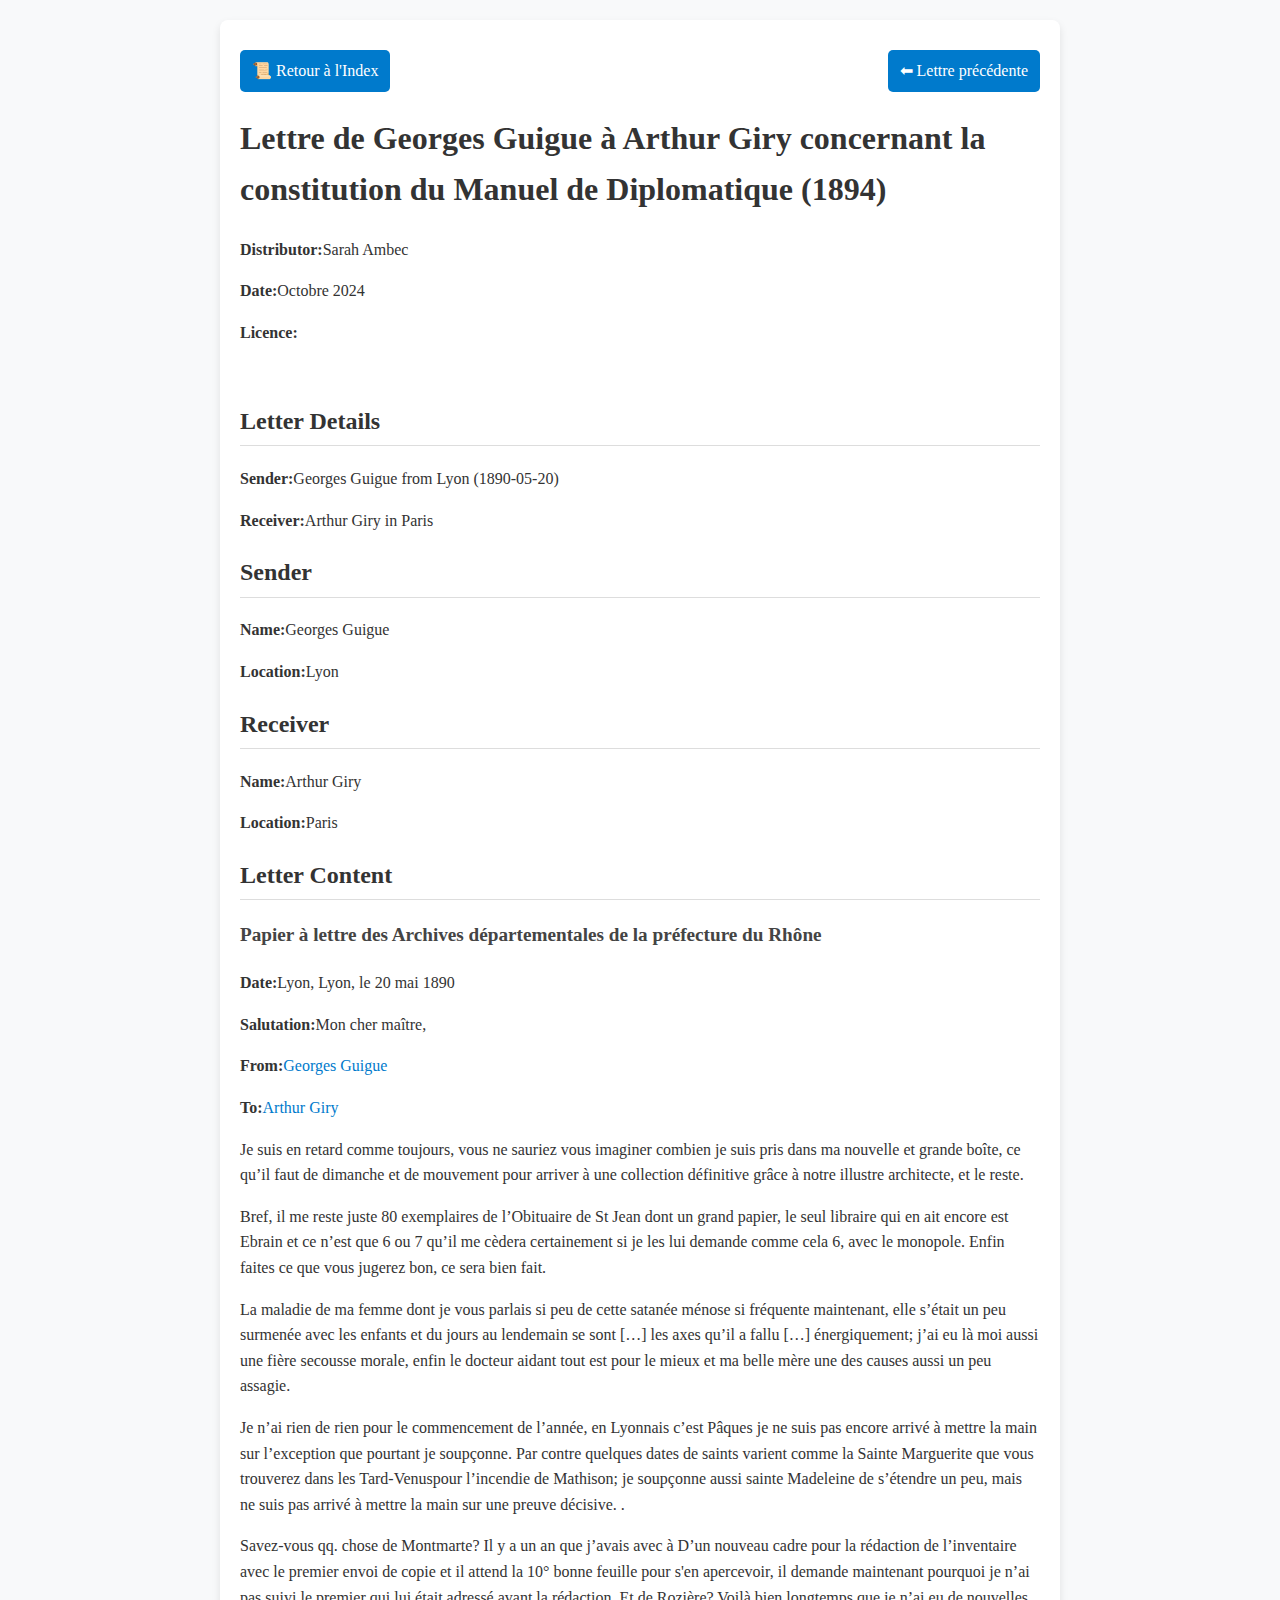
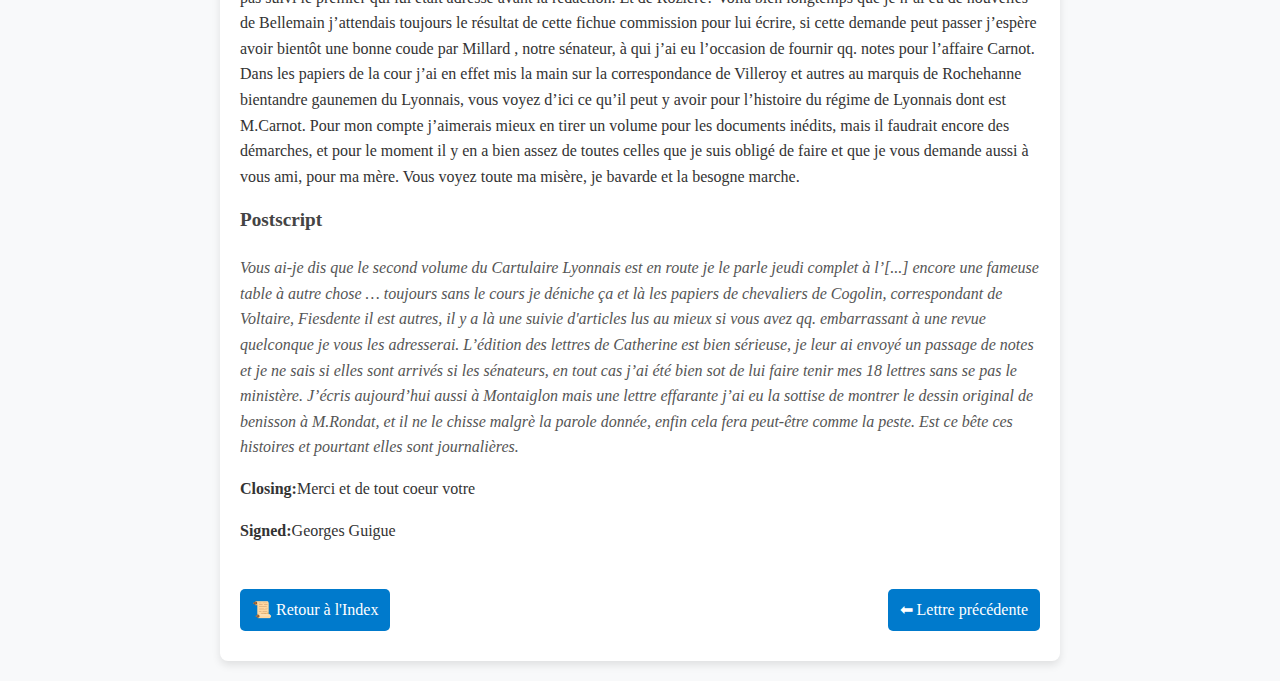
<file: XSLT-project/georges_guigue.html>
<html xmlns:tei="http://www.tei-c.org/ns/1.0">
<head>
<title>Lettre de Georges Guigue &#224; Arthur Giry concernant la constitution du Manuel
                    de Diplomatique (1894)</title>
<link rel="stylesheet" type="text/css" href="style.css">
</head>
<body><div class="container">
<nav class="top-nav"><a href="../index.html">&#128220; Retour &#224; l'Index</a><a href="leon_dorez.html">&#11013; Lettre pr&#233;c&#233;dente</a></nav><header><h1>Lettre de Georges Guigue &#224; Arthur Giry concernant la constitution du Manuel
                    de Diplomatique (1894)</h1>
<p><strong>Distributor:</strong>Sarah Ambec</p>
<p><strong>Date:</strong>Octobre 2024</p>
<p><strong>Licence:</strong><a href=""></a></p></header><main><section><h2>Letter Details</h2>
<p><strong>Sender:</strong>Georges Guigue
                                from Lyon
                                (1890-05-20)
                            </p>
<p><strong>Receiver:</strong>Arthur Giry
                                in Paris</p></section><section id="sender"><h2>Sender</h2>
<p><strong>Name:</strong>Georges Guigue</p>
<p><strong>Location:</strong>Lyon</p></section><section id="receiver"><h2>Receiver</h2>
<p><strong>Name:</strong>Arthur Giry</p>
<p><strong>Location:</strong>Paris</p></section><section><h2>Letter Content</h2>
<h3> Papier &#224; lettre des Archives d&#233;partementales de la pr&#233;fecture du Rh&#244;ne </h3>
<p><strong>Date:</strong>Lyon, Lyon, le 20 mai 1890</p>
<p><strong>Salutation:</strong>Mon cher ma&#238;tre,</p>
<p><strong>From:</strong><a href="#sender">Georges Guigue</a></p>
<p><strong>To:</strong><a href="#receiver">Arthur Giry</a></p>
<div>
<p>Je suis en retard comme toujours, vous ne sauriez vous imaginer combien je suis pris
                dans ma nouvelle et grande bo&#238;te, ce qu&#8217;il faut de dimanche et de mouvement pour
                arriver &#224; une collection d&#233;finitive gr&#226;ce &#224; notre illustre architecte, et le
                reste.</p>
<p>Bref, il me reste juste 80 exemplaires de l&#8217;Obituaire de St Jean dont
                un grand papier, le seul libraire qui en ait encore est Ebrain et ce n&#8217;est que 6 ou
                7 qu&#8217;il me c&#232;dera certainement si je les lui demande comme cela 6, avec le monopole.
                Enfin faites ce que vous jugerez bon, ce sera bien fait.</p>
<p>La maladie de ma femme dont je vous parlais si peu de cette satan&#233;e m&#233;nose si
                fr&#233;quente maintenant, elle s&#8217;&#233;tait un peu surmen&#233;e avec les enfants et du jours au
                lendemain se sont [&#8230;] les axes qu&#8217;il a fallu [&#8230;] &#233;nergiquement; j&#8217;ai eu l&#224; moi aussi
                une fi&#232;re secousse morale, enfin le docteur aidant tout est pour le mieux et ma
                belle m&#232;re une des causes aussi un peu assagie. </p>
<p>Je n&#8217;ai rien de rien pour le commencement de l&#8217;ann&#233;e, en Lyonnais c&#8217;est P&#226;ques je ne
                suis pas encore arriv&#233; &#224; mettre la main sur l&#8217;exception que pourtant je soup&#231;onne.
                Par contre quelques dates de saints varient comme la Sainte Marguerite que vous
                trouverez dans les Tard-Venuspour l&#8217;incendie de Mathison; je
                soup&#231;onne aussi sainte Madeleine de s&#8217;&#233;tendre un peu, mais ne suis pas arriv&#233; &#224;
                mettre la main sur une preuve d&#233;cisive. .</p>
<p> Savez-vous qq. chose de Montmarte? Il y a un an que j&#8217;avais avec &#224; D&#8217;un nouveau
                cadre pour la r&#233;daction de l&#8217;inventaire avec le premier envoi de copie et il attend
                la 10&#176; bonne feuille pour s'en apercevoir, il demande maintenant pourquoi je n&#8217;ai
                pas suivi le premier qui lui &#233;tait adress&#233; avant la r&#233;daction. Et de Rozi&#232;re? Voil&#224;
                bien longtemps que je n&#8217;ai eu de nouvelles de Bellemain j&#8217;attendais toujours le
                r&#233;sultat de cette fichue commission pour lui &#233;crire, si cette demande peut passer
                j&#8217;esp&#232;re avoir bient&#244;t une bonne coude par Millard , notre s&#233;nateur, &#224; qui j&#8217;ai eu
                l&#8217;occasion de fournir qq. notes pour l&#8217;affaire Carnot. Dans les papiers de la cour
                j&#8217;ai en effet mis la main sur la correspondance de Villeroy et autres au marquis de
                Rochehanne bientandre gaunemen du Lyonnais, vous voyez d&#8217;ici ce qu&#8217;il peut y avoir
                pour l&#8217;histoire du r&#233;gime de Lyonnais dont est M.Carnot. Pour mon compte j&#8217;aimerais
                mieux en tirer un volume pour les documents in&#233;dits, mais il faudrait encore des
                d&#233;marches, et pour le moment il y en a bien assez de toutes celles que je suis
                oblig&#233; de faire et que je vous demande aussi &#224; vous ami, pour ma m&#232;re. Vous voyez
                toute ma mis&#232;re, je bavarde et la besogne marche.</p>
</div>
<h3>Postscript</h3>
<div><p class="postscript"> Vous ai-je dis que le second volume du Cartulaire Lyonnais est en
                    route je le parle jeudi complet &#224; l&#8217;[...] encore une fameuse table &#224; autre chose
                    &#8230; toujours sans le cours je d&#233;niche &#231;a et l&#224; les papiers de chevaliers de
                    Cogolin, correspondant de Voltaire, Fiesdente il est autres, il y a l&#224; une
                    suivie d'articles lus au mieux si vous avez qq. embarrassant &#224; une revue
                    quelconque je vous les adresserai. L&#8217;&#233;dition des lettres de Catherine est bien
                    s&#233;rieuse, je leur ai envoy&#233; un passage de notes et je ne sais si elles sont
                    arriv&#233;s si les s&#233;nateurs, en tout cas j&#8217;ai &#233;t&#233; bien sot de lui faire tenir mes
                    18 lettres sans se pas le minist&#232;re. J&#8217;&#233;cris aujourd&#8217;hui aussi &#224; Montaiglon mais
                    une lettre effarante j&#8217;ai eu la sottise de montrer le dessin original de
                    benisson &#224; M.Rondat, et il ne le chisse malgr&#232; la parole donn&#233;e, enfin cela fera
                    peut-&#234;tre comme la peste. Est ce b&#234;te ces histoires et pourtant elles sont
                    journali&#232;res. </p></div>
<p><strong>Closing:</strong>Merci et de tout coeur votre </p>
<p><strong>Signed:</strong>Georges Guigue</p></section></main><nav class="bottom-nav"><a href="../index.html">&#128220; Retour &#224; l'Index</a><a href="leon_dorez.html">&#11013; Lettre pr&#233;c&#233;dente</a></nav>
</div></body>
</html>
</file>
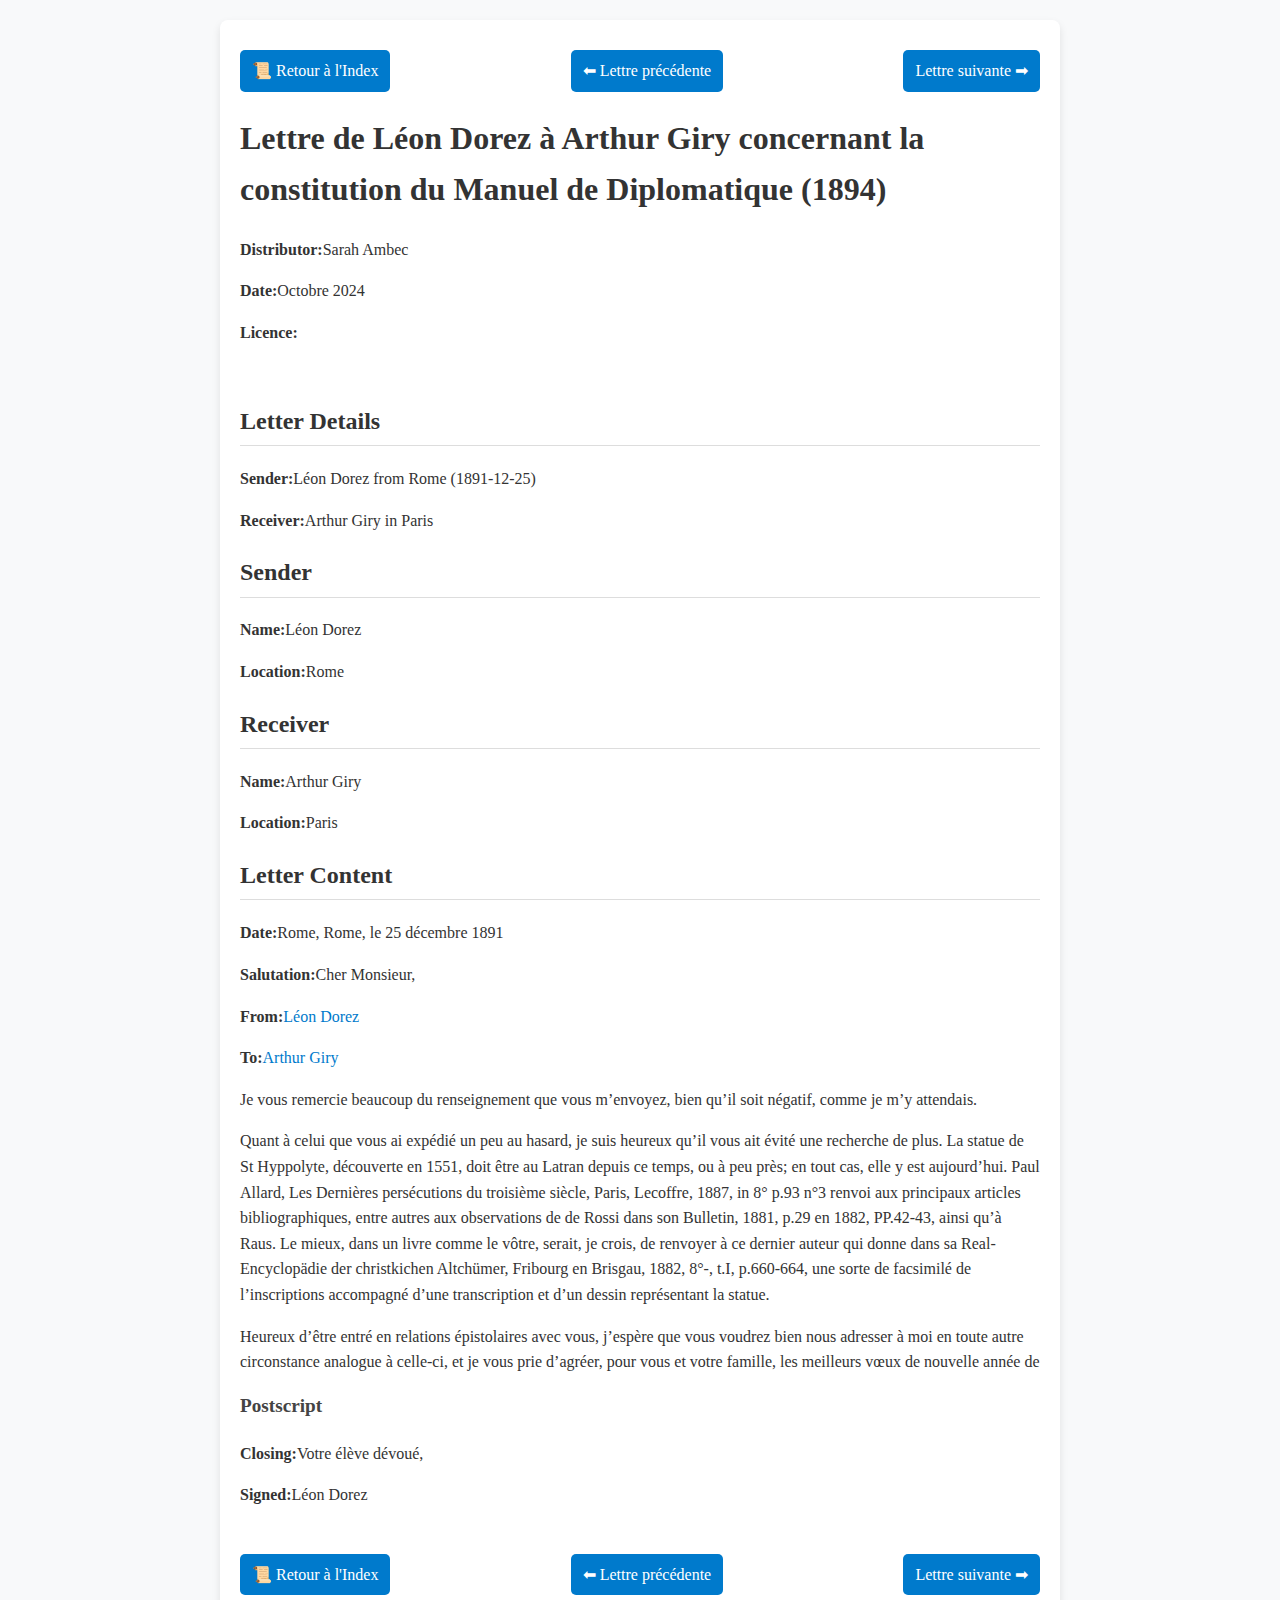
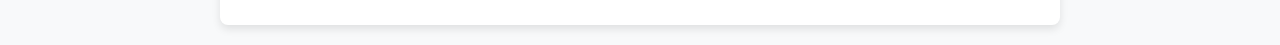
<file: XSLT-project/leon_dorez.html>
<html xmlns:tei="http://www.tei-c.org/ns/1.0">
<head>
<title>Lettre de L&#233;on Dorez &#224; Arthur Giry concernant la constitution du Manuel de
                    Diplomatique (1894)</title>
<link rel="stylesheet" type="text/css" href="style.css">
</head>
<body><div class="container">
<nav class="top-nav"><a href="../index.html">&#128220; Retour &#224; l'Index</a><a href="theophile_dufour.html">&#11013; Lettre pr&#233;c&#233;dente</a><a href="georges_guigue.html">Lettre suivante &#10145;</a></nav><header><h1>Lettre de L&#233;on Dorez &#224; Arthur Giry concernant la constitution du Manuel de
                    Diplomatique (1894)</h1>
<p><strong>Distributor:</strong>Sarah Ambec</p>
<p><strong>Date:</strong>Octobre 2024</p>
<p><strong>Licence:</strong><a href=""></a></p></header><main><section><h2>Letter Details</h2>
<p><strong>Sender:</strong>L&#233;on Dorez
                                from Rome
                                (1891-12-25)
                            </p>
<p><strong>Receiver:</strong>Arthur Giry
                                in Paris</p></section><section id="sender"><h2>Sender</h2>
<p><strong>Name:</strong>L&#233;on Dorez</p>
<p><strong>Location:</strong>Rome</p></section><section id="receiver"><h2>Receiver</h2>
<p><strong>Name:</strong>Arthur Giry</p>
<p><strong>Location:</strong>Paris</p></section><section><h2>Letter Content</h2>
<h3></h3>
<p><strong>Date:</strong>Rome, Rome, le 25 d&#233;cembre 1891</p>
<p><strong>Salutation:</strong>Cher Monsieur,</p>
<p><strong>From:</strong><a href="#sender">L&#233;on Dorez</a></p>
<p><strong>To:</strong><a href="#receiver">Arthur Giry</a></p>
<div>
<p>Je vous remercie beaucoup du renseignement que vous m&#8217;envoyez, bien qu&#8217;il soit
                n&#233;gatif, comme je m&#8217;y attendais.</p>
<p>Quant &#224; celui que vous ai exp&#233;di&#233; un peu au hasard, je suis heureux qu&#8217;il vous ait
                &#233;vit&#233; une recherche de plus. La statue de St Hyppolyte, d&#233;couverte en 1551, doit
                &#234;tre au Latran depuis ce temps, ou &#224; peu pr&#232;s; en tout cas, elle y est aujourd&#8217;hui.
                Paul Allard, Les Derni&#232;res pers&#233;cutions du troisi&#232;me si&#232;cle, Paris,
                Lecoffre, 1887, in 8&#176; p.93 n&#176;3 renvoi aux principaux articles bibliographiques,
                entre autres aux observations de de Rossi dans son Bulletin, 1881,
                p.29 en 1882, PP.42-43, ainsi qu&#8217;&#224; Raus. Le mieux, dans un livre comme le v&#244;tre,
                serait, je crois, de renvoyer &#224; ce dernier auteur qui donne dans sa
                    Real-Encyclop&#228;die der christkichen Altch&#252;mer, Fribourg en
                Brisgau, 1882, 8&#176;-, t.I, p.660-664, une sorte de facsimil&#233; de l&#8217;inscriptions
                accompagn&#233; d&#8217;une transcription et d&#8217;un dessin repr&#233;sentant la statue.</p>
<p>Heureux d&#8217;&#234;tre entr&#233; en relations &#233;pistolaires avec vous, j&#8217;esp&#232;re que vous voudrez
                bien nous adresser &#224; moi en toute autre circonstance analogue &#224; celle-ci, et je vous
                prie d&#8217;agr&#233;er, pour vous et votre famille, les meilleurs v&#339;ux de nouvelle ann&#233;e
                de</p>
</div>
<h3>Postscript</h3>
<p><strong>Closing:</strong>Votre &#233;l&#232;ve d&#233;vou&#233;,</p>
<p><strong>Signed:</strong>L&#233;on Dorez</p></section></main><nav class="bottom-nav"><a href="../index.html">&#128220; Retour &#224; l'Index</a><a href="theophile_dufour.html">&#11013; Lettre pr&#233;c&#233;dente</a><a href="georges_guigue.html">Lettre suivante &#10145;</a></nav>
</div></body>
</html>
</file>
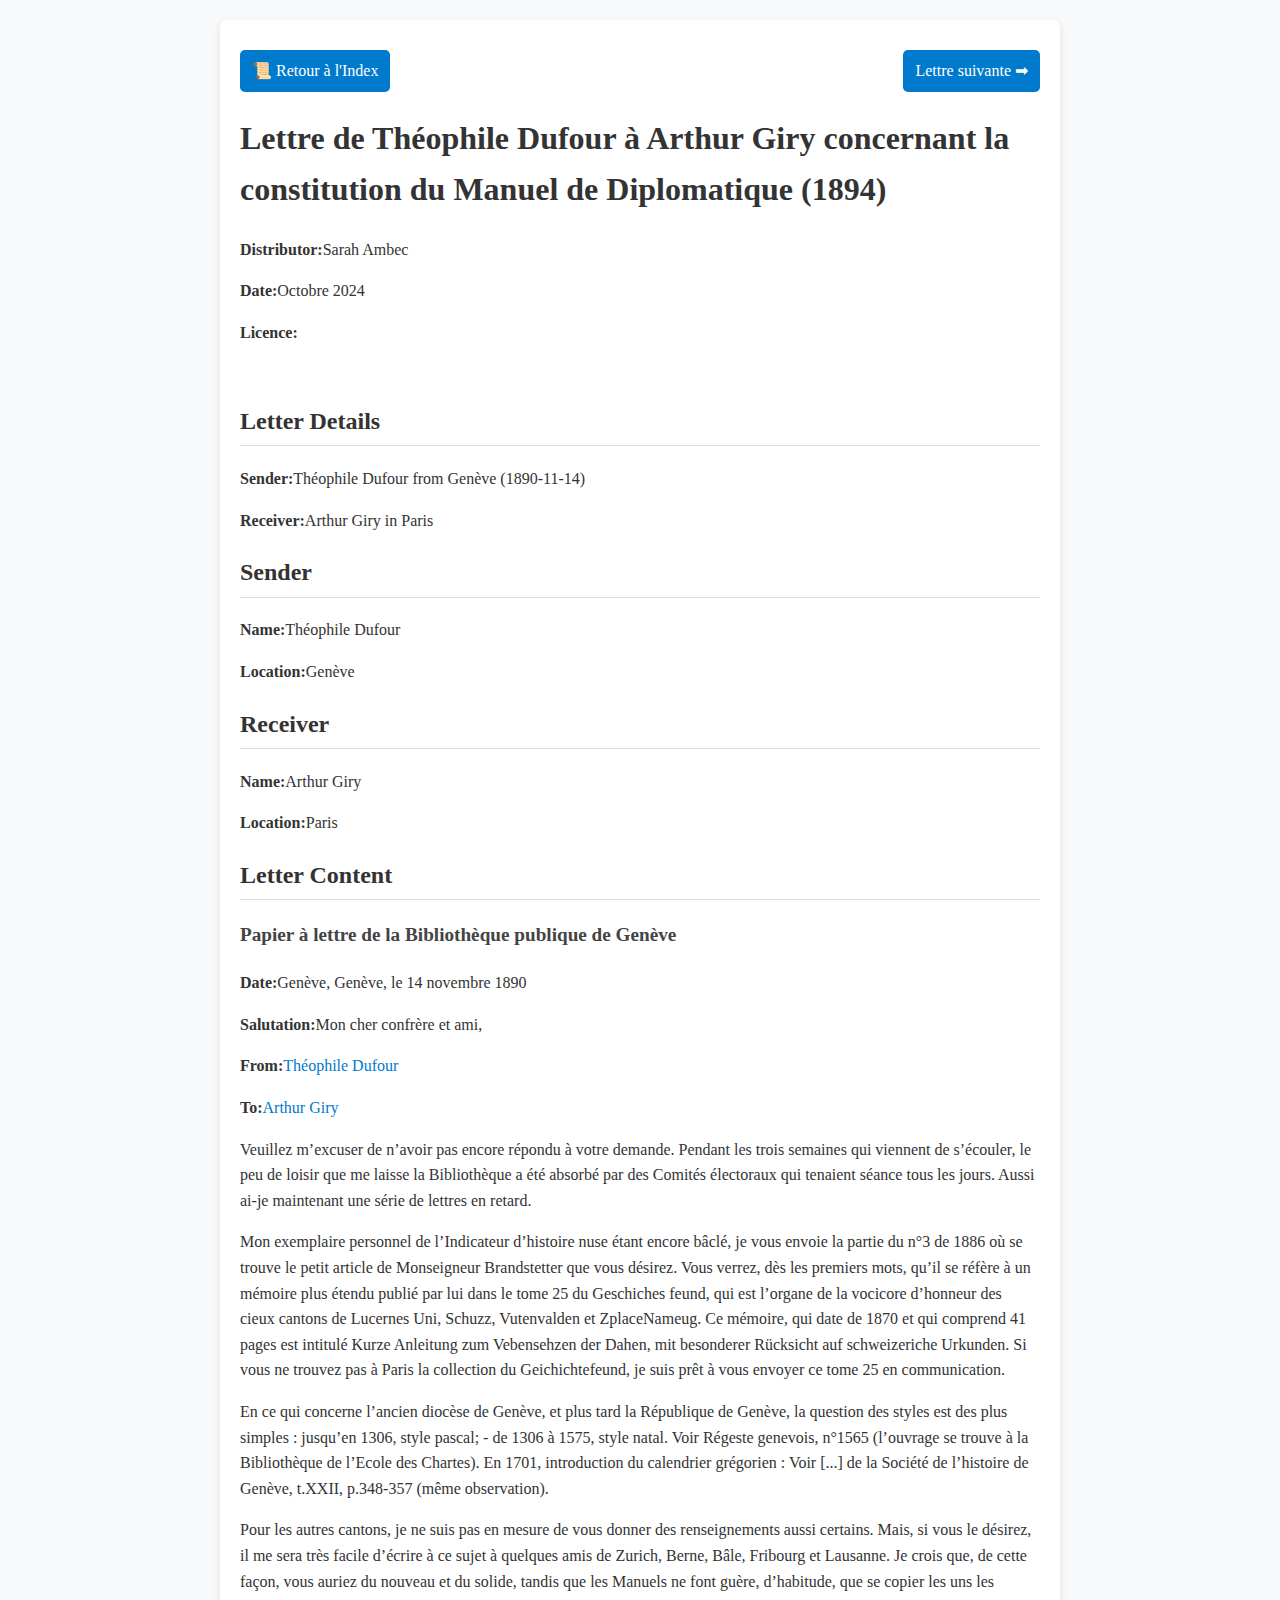
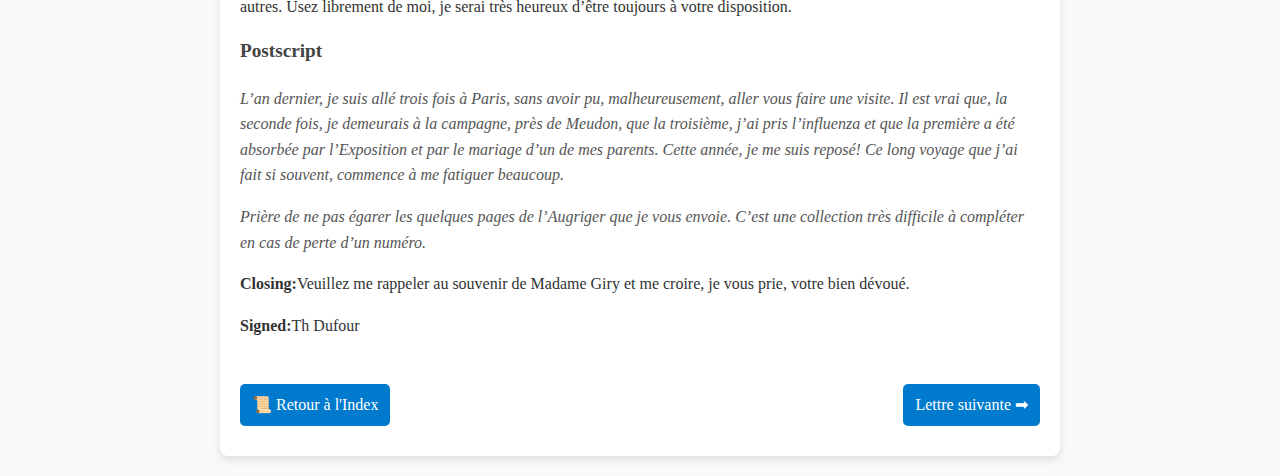
<file: XSLT-project/theophile_dufour.html>
<html xmlns:tei="http://www.tei-c.org/ns/1.0">
<head>
<title>Lettre de Th&#233;ophile Dufour &#224; Arthur Giry concernant la constitution du Manuel
                    de Diplomatique (1894)</title>
<link rel="stylesheet" type="text/css" href="style.css">
</head>
<body><div class="container">
<nav class="top-nav"><a href="../index.html">&#128220; Retour &#224; l'Index</a><a href="leon_dorez.html">Lettre suivante &#10145;</a></nav><header><h1>Lettre de Th&#233;ophile Dufour &#224; Arthur Giry concernant la constitution du Manuel
                    de Diplomatique (1894)</h1>
<p><strong>Distributor:</strong>Sarah Ambec</p>
<p><strong>Date:</strong>Octobre 2024</p>
<p><strong>Licence:</strong><a href=""></a></p></header><main><section><h2>Letter Details</h2>
<p><strong>Sender:</strong>Th&#233;ophile Dufour
                                from Gen&#232;ve
                                (1890-11-14)
                            </p>
<p><strong>Receiver:</strong>Arthur Giry
                                in Paris</p></section><section id="sender"><h2>Sender</h2>
<p><strong>Name:</strong>Th&#233;ophile Dufour</p>
<p><strong>Location:</strong>Gen&#232;ve</p></section><section id="receiver"><h2>Receiver</h2>
<p><strong>Name:</strong>Arthur Giry</p>
<p><strong>Location:</strong>Paris</p></section><section><h2>Letter Content</h2>
<h3> Papier &#224; lettre de la Biblioth&#232;que publique de Gen&#232;ve </h3>
<p><strong>Date:</strong>Gen&#232;ve, Gen&#232;ve, le 14 novembre 1890</p>
<p><strong>Salutation:</strong>Mon cher confr&#232;re et ami,</p>
<p><strong>From:</strong><a href="#sender">Th&#233;ophile Dufour</a></p>
<p><strong>To:</strong><a href="#receiver">Arthur Giry</a></p>
<div>
<p>Veuillez m&#8217;excuser de n&#8217;avoir pas encore r&#233;pondu &#224; votre demande. Pendant les trois
                semaines qui viennent de s&#8217;&#233;couler, le peu de loisir que me laisse la Biblioth&#232;que a
                &#233;t&#233; absorb&#233; par des Comit&#233;s &#233;lectoraux qui tenaient s&#233;ance tous les jours. Aussi
                ai-je maintenant une s&#233;rie de lettres en retard.</p>
<p>Mon exemplaire personnel de l&#8217;Indicateur d&#8217;histoire nuse &#233;tant encore
                b&#226;cl&#233;, je vous envoie la partie du n&#176;3 de 1886 o&#249; se trouve le petit article de
                Monseigneur Brandstetter que vous d&#233;sirez. Vous verrez, d&#232;s les premiers mots, qu&#8217;il
                se r&#233;f&#232;re &#224; un m&#233;moire plus &#233;tendu publi&#233; par lui dans le tome 25 du
                    Geschiches feund, qui est l&#8217;organe de la vocicore d&#8217;honneur des
                cieux cantons de Lucernes Uni, Schuzz, Vutenvalden et ZplaceNameug. Ce m&#233;moire, qui
                date de 1870 et qui comprend 41 pages est intitul&#233; Kurze Anleitung zum
                    Vebensehzen der Dahen, mit besonderer R&#252;cksicht auf schweizeriche
                    Urkunden. Si vous ne trouvez pas &#224; Paris la collection du
                    Geichichtefeund, je suis pr&#234;t &#224; vous envoyer ce tome 25 en
                communication.</p>
<p>En ce qui concerne l&#8217;ancien dioc&#232;se de Gen&#232;ve, et plus tard la R&#233;publique de Gen&#232;ve,
                la question des styles est des plus simples : jusqu&#8217;en 1306, style pascal; - de 1306
                &#224; 1575, style natal. Voir R&#233;geste genevois, n&#176;1565 (l&#8217;ouvrage se
                trouve &#224; la Biblioth&#232;que de l&#8217;Ecole des Chartes). En 1701, introduction du
                calendrier gr&#233;gorien : Voir [...] de la Soci&#233;t&#233; de l&#8217;histoire de Gen&#232;ve, t.XXII,
                p.348-357 (m&#234;me observation).</p>
<p>Pour les autres cantons, je ne suis pas en mesure de vous donner des renseignements
                aussi certains. Mais, si vous le d&#233;sirez, il me sera tr&#232;s facile d&#8217;&#233;crire &#224; ce sujet
                &#224; quelques amis de Zurich, Berne, B&#226;le, Fribourg et Lausanne. Je crois que, de cette
                fa&#231;on, vous auriez du nouveau et du solide, tandis que les Manuels ne font gu&#232;re,
                d&#8217;habitude, que se copier les uns les autres. Usez librement de moi, je serai tr&#232;s
                heureux d&#8217;&#234;tre toujours &#224; votre disposition.</p>
</div>
<h3>Postscript</h3>
<div>
<p class="postscript">L&#8217;an dernier, je suis all&#233; trois fois &#224; Paris, sans avoir pu, malheureusement,
                    aller vous faire une visite. Il est vrai que, la seconde fois, je demeurais &#224; la
                    campagne, pr&#232;s de Meudon, que la troisi&#232;me, j&#8217;ai pris l&#8217;influenza et que la
                    premi&#232;re a &#233;t&#233; absorb&#233;e par l&#8217;Exposition et par le mariage d&#8217;un de mes parents.
                    Cette ann&#233;e, je me suis repos&#233;! Ce long voyage que j&#8217;ai fait si souvent,
                    commence &#224; me fatiguer beaucoup.</p>
<p class="postscript">Pri&#232;re de ne pas &#233;garer les quelques pages de l&#8217;Augriger que je
                    vous envoie. C&#8217;est une collection tr&#232;s difficile &#224; compl&#233;ter en cas de perte
                    d&#8217;un num&#233;ro.</p>
</div>
<p><strong>Closing:</strong>Veuillez me rappeler au souvenir de Madame Giry et me croire, je vous prie,
                    votre bien d&#233;vou&#233;.</p>
<p><strong>Signed:</strong>Th Dufour</p></section></main><nav class="bottom-nav"><a href="../index.html">&#128220; Retour &#224; l'Index</a><a href="leon_dorez.html">Lettre suivante &#10145;</a></nav>
</div></body>
</html>
</file>
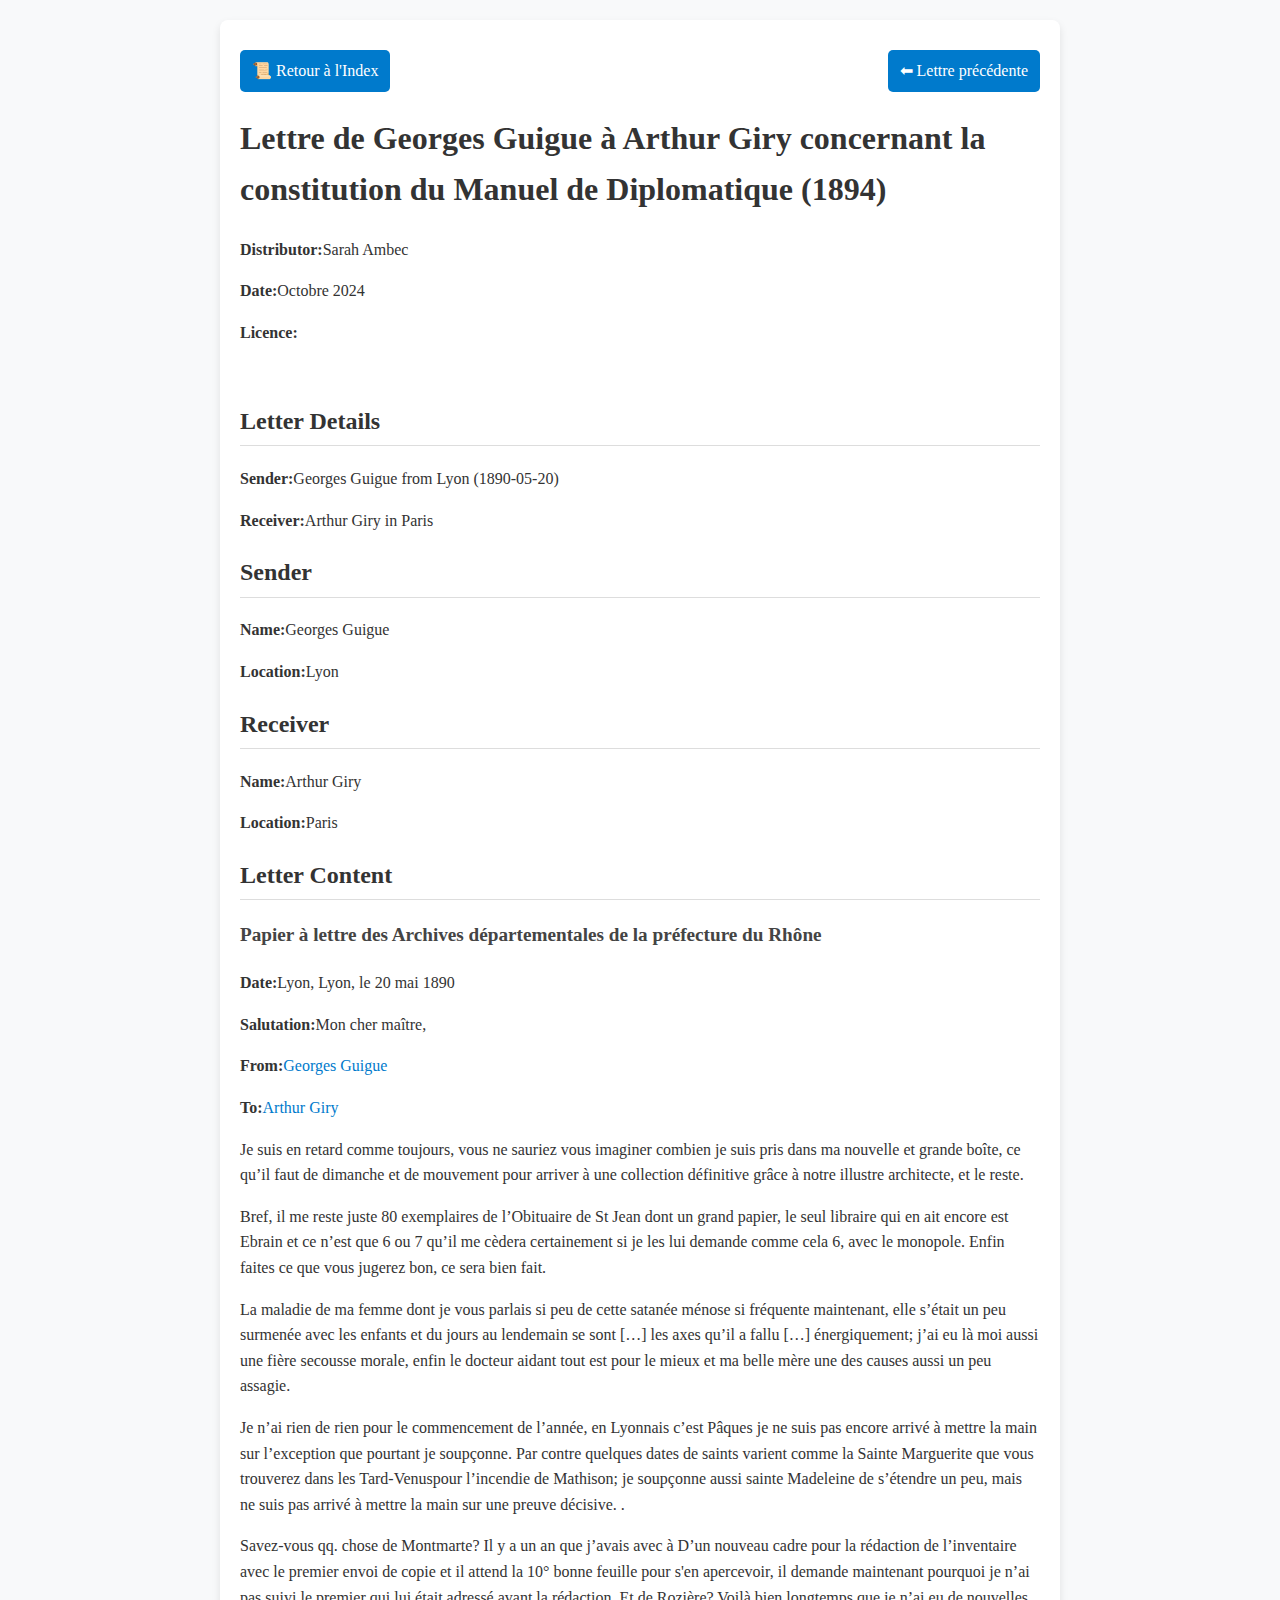
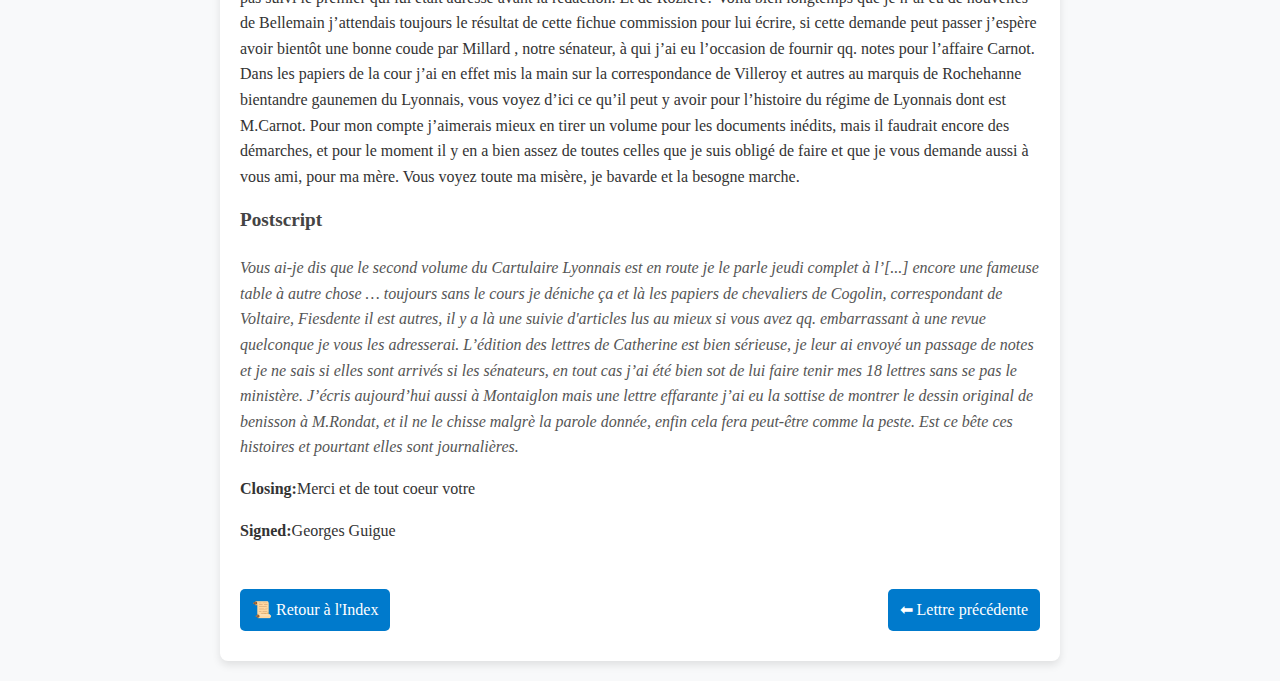
<file: XSLT-project/output/georges_guigue.html>
<html xmlns:tei="http://www.tei-c.org/ns/1.0">
<head>
<title>Lettre de Georges Guigue &#224; Arthur Giry concernant la constitution du Manuel
                    de Diplomatique (1894)</title>
<link rel="stylesheet" type="text/css" href="../style.css">
</head>
<body><div class="container">
<nav class="top-nav"><a href="index.html">&#128220; Retour &#224; l'Index</a><a href="leon_dorez.html">&#11013; Lettre pr&#233;c&#233;dente</a></nav><header><h1>Lettre de Georges Guigue &#224; Arthur Giry concernant la constitution du Manuel
                    de Diplomatique (1894)</h1>
<p><strong>Distributor:</strong>Sarah Ambec</p>
<p><strong>Date:</strong>Octobre 2024</p>
<p><strong>Licence:</strong><a href=""></a></p></header><main><section><h2>Letter Details</h2>
<p><strong>Sender:</strong>Georges Guigue
                                from Lyon
                                (1890-05-20)
                            </p>
<p><strong>Receiver:</strong>Arthur Giry
                                in Paris</p></section><section id="sender"><h2>Sender</h2>
<p><strong>Name:</strong>Georges Guigue</p>
<p><strong>Location:</strong>Lyon</p></section><section id="receiver"><h2>Receiver</h2>
<p><strong>Name:</strong>Arthur Giry</p>
<p><strong>Location:</strong>Paris</p></section><section><h2>Letter Content</h2>
<h3> Papier &#224; lettre des Archives d&#233;partementales de la pr&#233;fecture du Rh&#244;ne </h3>
<p><strong>Date:</strong>Lyon, Lyon, le 20 mai 1890</p>
<p><strong>Salutation:</strong>Mon cher ma&#238;tre,</p>
<p><strong>From:</strong><a href="#sender">Georges Guigue</a></p>
<p><strong>To:</strong><a href="#receiver">Arthur Giry</a></p>
<div>
<p>Je suis en retard comme toujours, vous ne sauriez vous imaginer combien je suis pris
                dans ma nouvelle et grande bo&#238;te, ce qu&#8217;il faut de dimanche et de mouvement pour
                arriver &#224; une collection d&#233;finitive gr&#226;ce &#224; notre illustre architecte, et le
                reste.</p>
<p>Bref, il me reste juste 80 exemplaires de l&#8217;Obituaire de St Jean dont
                un grand papier, le seul libraire qui en ait encore est Ebrain et ce n&#8217;est que 6 ou
                7 qu&#8217;il me c&#232;dera certainement si je les lui demande comme cela 6, avec le monopole.
                Enfin faites ce que vous jugerez bon, ce sera bien fait.</p>
<p>La maladie de ma femme dont je vous parlais si peu de cette satan&#233;e m&#233;nose si
                fr&#233;quente maintenant, elle s&#8217;&#233;tait un peu surmen&#233;e avec les enfants et du jours au
                lendemain se sont [&#8230;] les axes qu&#8217;il a fallu [&#8230;] &#233;nergiquement; j&#8217;ai eu l&#224; moi aussi
                une fi&#232;re secousse morale, enfin le docteur aidant tout est pour le mieux et ma
                belle m&#232;re une des causes aussi un peu assagie. </p>
<p>Je n&#8217;ai rien de rien pour le commencement de l&#8217;ann&#233;e, en Lyonnais c&#8217;est P&#226;ques je ne
                suis pas encore arriv&#233; &#224; mettre la main sur l&#8217;exception que pourtant je soup&#231;onne.
                Par contre quelques dates de saints varient comme la Sainte Marguerite que vous
                trouverez dans les Tard-Venuspour l&#8217;incendie de Mathison; je
                soup&#231;onne aussi sainte Madeleine de s&#8217;&#233;tendre un peu, mais ne suis pas arriv&#233; &#224;
                mettre la main sur une preuve d&#233;cisive. .</p>
<p> Savez-vous qq. chose de Montmarte? Il y a un an que j&#8217;avais avec &#224; D&#8217;un nouveau
                cadre pour la r&#233;daction de l&#8217;inventaire avec le premier envoi de copie et il attend
                la 10&#176; bonne feuille pour s'en apercevoir, il demande maintenant pourquoi je n&#8217;ai
                pas suivi le premier qui lui &#233;tait adress&#233; avant la r&#233;daction. Et de Rozi&#232;re? Voil&#224;
                bien longtemps que je n&#8217;ai eu de nouvelles de Bellemain j&#8217;attendais toujours le
                r&#233;sultat de cette fichue commission pour lui &#233;crire, si cette demande peut passer
                j&#8217;esp&#232;re avoir bient&#244;t une bonne coude par Millard , notre s&#233;nateur, &#224; qui j&#8217;ai eu
                l&#8217;occasion de fournir qq. notes pour l&#8217;affaire Carnot. Dans les papiers de la cour
                j&#8217;ai en effet mis la main sur la correspondance de Villeroy et autres au marquis de
                Rochehanne bientandre gaunemen du Lyonnais, vous voyez d&#8217;ici ce qu&#8217;il peut y avoir
                pour l&#8217;histoire du r&#233;gime de Lyonnais dont est M.Carnot. Pour mon compte j&#8217;aimerais
                mieux en tirer un volume pour les documents in&#233;dits, mais il faudrait encore des
                d&#233;marches, et pour le moment il y en a bien assez de toutes celles que je suis
                oblig&#233; de faire et que je vous demande aussi &#224; vous ami, pour ma m&#232;re. Vous voyez
                toute ma mis&#232;re, je bavarde et la besogne marche.</p>
</div>
<h3>Postscript</h3>
<div><p class="postscript"> Vous ai-je dis que le second volume du Cartulaire Lyonnais est en
                    route je le parle jeudi complet &#224; l&#8217;[...] encore une fameuse table &#224; autre chose
                    &#8230; toujours sans le cours je d&#233;niche &#231;a et l&#224; les papiers de chevaliers de
                    Cogolin, correspondant de Voltaire, Fiesdente il est autres, il y a l&#224; une
                    suivie d'articles lus au mieux si vous avez qq. embarrassant &#224; une revue
                    quelconque je vous les adresserai. L&#8217;&#233;dition des lettres de Catherine est bien
                    s&#233;rieuse, je leur ai envoy&#233; un passage de notes et je ne sais si elles sont
                    arriv&#233;s si les s&#233;nateurs, en tout cas j&#8217;ai &#233;t&#233; bien sot de lui faire tenir mes
                    18 lettres sans se pas le minist&#232;re. J&#8217;&#233;cris aujourd&#8217;hui aussi &#224; Montaiglon mais
                    une lettre effarante j&#8217;ai eu la sottise de montrer le dessin original de
                    benisson &#224; M.Rondat, et il ne le chisse malgr&#232; la parole donn&#233;e, enfin cela fera
                    peut-&#234;tre comme la peste. Est ce b&#234;te ces histoires et pourtant elles sont
                    journali&#232;res. </p></div>
<p><strong>Closing:</strong>Merci et de tout coeur votre </p>
<p><strong>Signed:</strong>Georges Guigue</p></section></main><nav class="bottom-nav"><a href="index.html">&#128220; Retour &#224; l'Index</a><a href="leon_dorez.html">&#11013; Lettre pr&#233;c&#233;dente</a></nav>
</div></body>
</html>
</file>
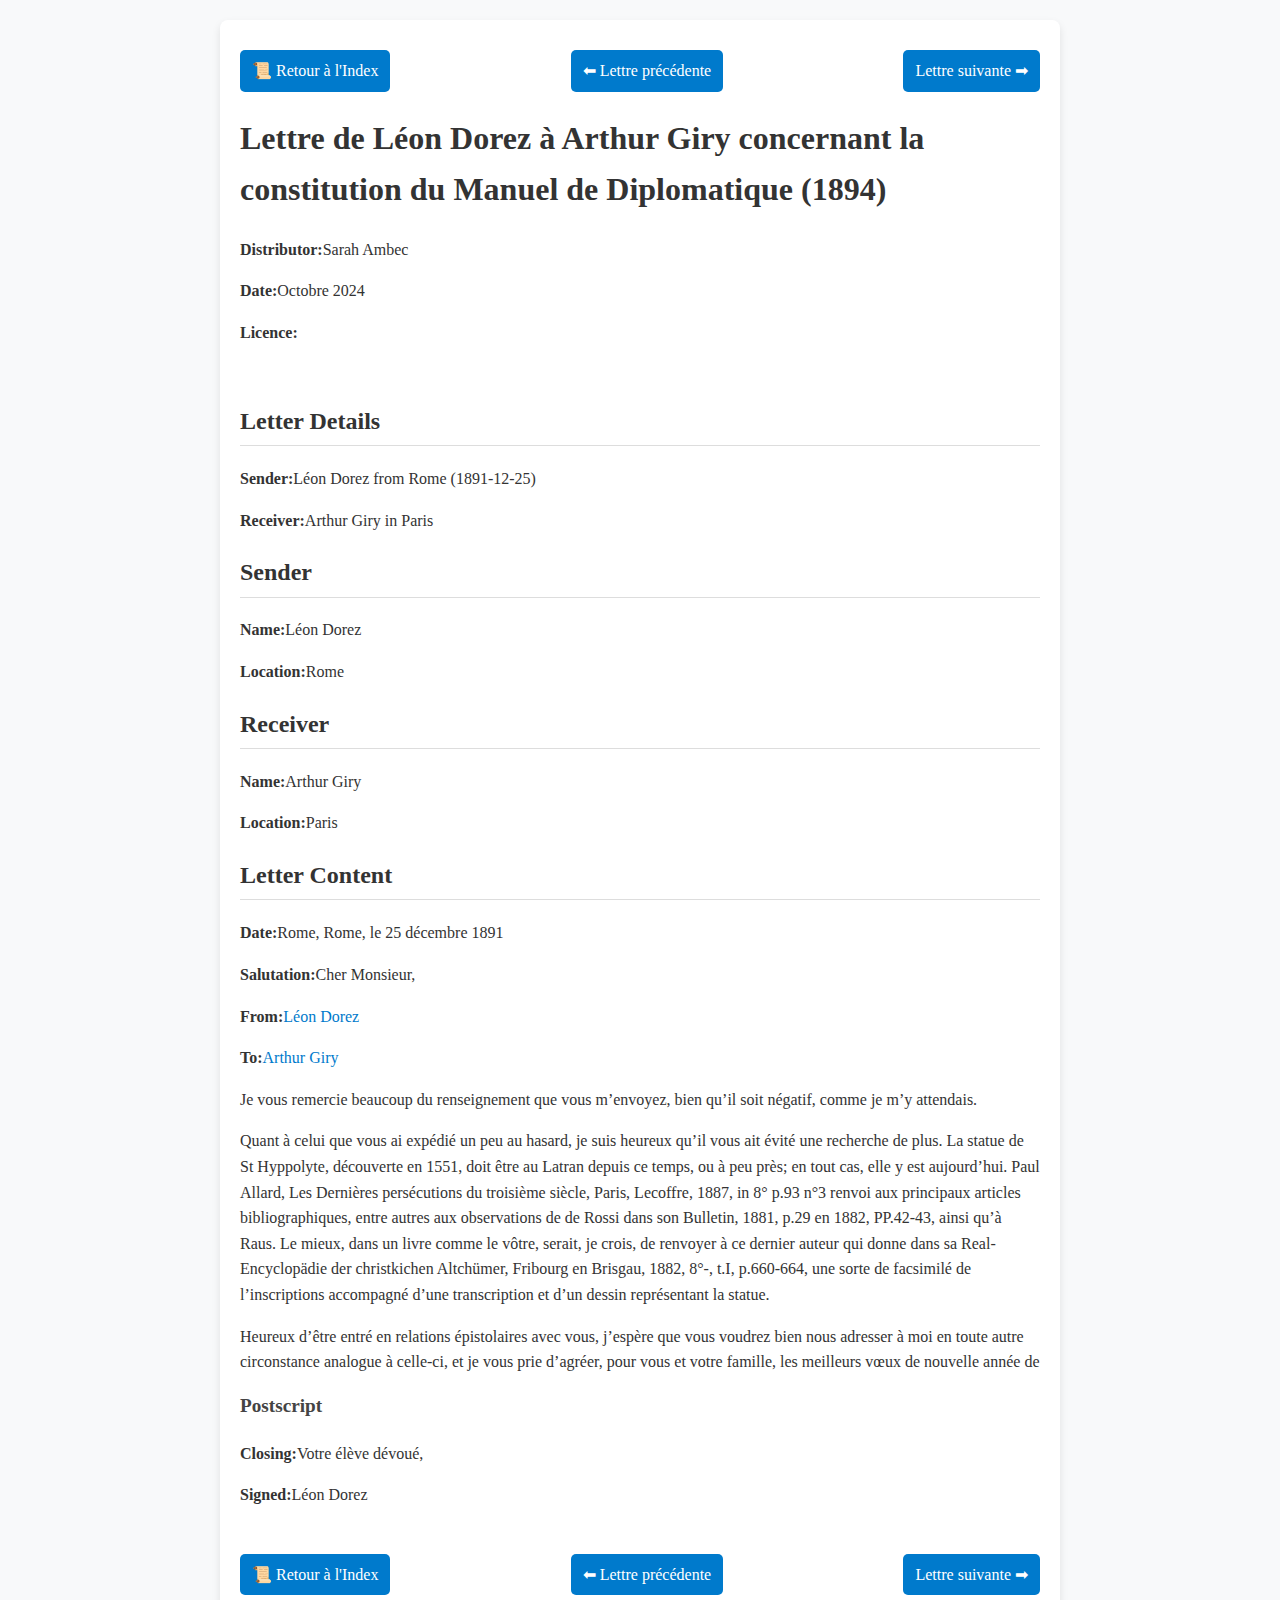
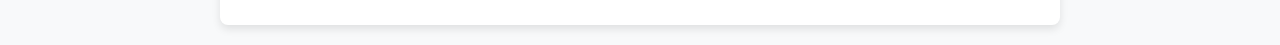
<file: XSLT-project/output/leon_dorez.html>
<html xmlns:tei="http://www.tei-c.org/ns/1.0">
<head>
<title>Lettre de L&#233;on Dorez &#224; Arthur Giry concernant la constitution du Manuel de
                    Diplomatique (1894)</title>
<link rel="stylesheet" type="text/css" href="../style.css">
</head>
<body><div class="container">
<nav class="top-nav"><a href="index.html">&#128220; Retour &#224; l'Index</a><a href="theophile_dufour.html">&#11013; Lettre pr&#233;c&#233;dente</a><a href="georges_guigue.html">Lettre suivante &#10145;</a></nav><header><h1>Lettre de L&#233;on Dorez &#224; Arthur Giry concernant la constitution du Manuel de
                    Diplomatique (1894)</h1>
<p><strong>Distributor:</strong>Sarah Ambec</p>
<p><strong>Date:</strong>Octobre 2024</p>
<p><strong>Licence:</strong><a href=""></a></p></header><main><section><h2>Letter Details</h2>
<p><strong>Sender:</strong>L&#233;on Dorez
                                from Rome
                                (1891-12-25)
                            </p>
<p><strong>Receiver:</strong>Arthur Giry
                                in Paris</p></section><section id="sender"><h2>Sender</h2>
<p><strong>Name:</strong>L&#233;on Dorez</p>
<p><strong>Location:</strong>Rome</p></section><section id="receiver"><h2>Receiver</h2>
<p><strong>Name:</strong>Arthur Giry</p>
<p><strong>Location:</strong>Paris</p></section><section><h2>Letter Content</h2>
<h3></h3>
<p><strong>Date:</strong>Rome, Rome, le 25 d&#233;cembre 1891</p>
<p><strong>Salutation:</strong>Cher Monsieur,</p>
<p><strong>From:</strong><a href="#sender">L&#233;on Dorez</a></p>
<p><strong>To:</strong><a href="#receiver">Arthur Giry</a></p>
<div>
<p>Je vous remercie beaucoup du renseignement que vous m&#8217;envoyez, bien qu&#8217;il soit
                n&#233;gatif, comme je m&#8217;y attendais.</p>
<p>Quant &#224; celui que vous ai exp&#233;di&#233; un peu au hasard, je suis heureux qu&#8217;il vous ait
                &#233;vit&#233; une recherche de plus. La statue de St Hyppolyte, d&#233;couverte en 1551, doit
                &#234;tre au Latran depuis ce temps, ou &#224; peu pr&#232;s; en tout cas, elle y est aujourd&#8217;hui.
                Paul Allard, Les Derni&#232;res pers&#233;cutions du troisi&#232;me si&#232;cle, Paris,
                Lecoffre, 1887, in 8&#176; p.93 n&#176;3 renvoi aux principaux articles bibliographiques,
                entre autres aux observations de de Rossi dans son Bulletin, 1881,
                p.29 en 1882, PP.42-43, ainsi qu&#8217;&#224; Raus. Le mieux, dans un livre comme le v&#244;tre,
                serait, je crois, de renvoyer &#224; ce dernier auteur qui donne dans sa
                    Real-Encyclop&#228;die der christkichen Altch&#252;mer, Fribourg en
                Brisgau, 1882, 8&#176;-, t.I, p.660-664, une sorte de facsimil&#233; de l&#8217;inscriptions
                accompagn&#233; d&#8217;une transcription et d&#8217;un dessin repr&#233;sentant la statue.</p>
<p>Heureux d&#8217;&#234;tre entr&#233; en relations &#233;pistolaires avec vous, j&#8217;esp&#232;re que vous voudrez
                bien nous adresser &#224; moi en toute autre circonstance analogue &#224; celle-ci, et je vous
                prie d&#8217;agr&#233;er, pour vous et votre famille, les meilleurs v&#339;ux de nouvelle ann&#233;e
                de</p>
</div>
<h3>Postscript</h3>
<p><strong>Closing:</strong>Votre &#233;l&#232;ve d&#233;vou&#233;,</p>
<p><strong>Signed:</strong>L&#233;on Dorez</p></section></main><nav class="bottom-nav"><a href="index.html">&#128220; Retour &#224; l'Index</a><a href="theophile_dufour.html">&#11013; Lettre pr&#233;c&#233;dente</a><a href="georges_guigue.html">Lettre suivante &#10145;</a></nav>
</div></body>
</html>
</file>
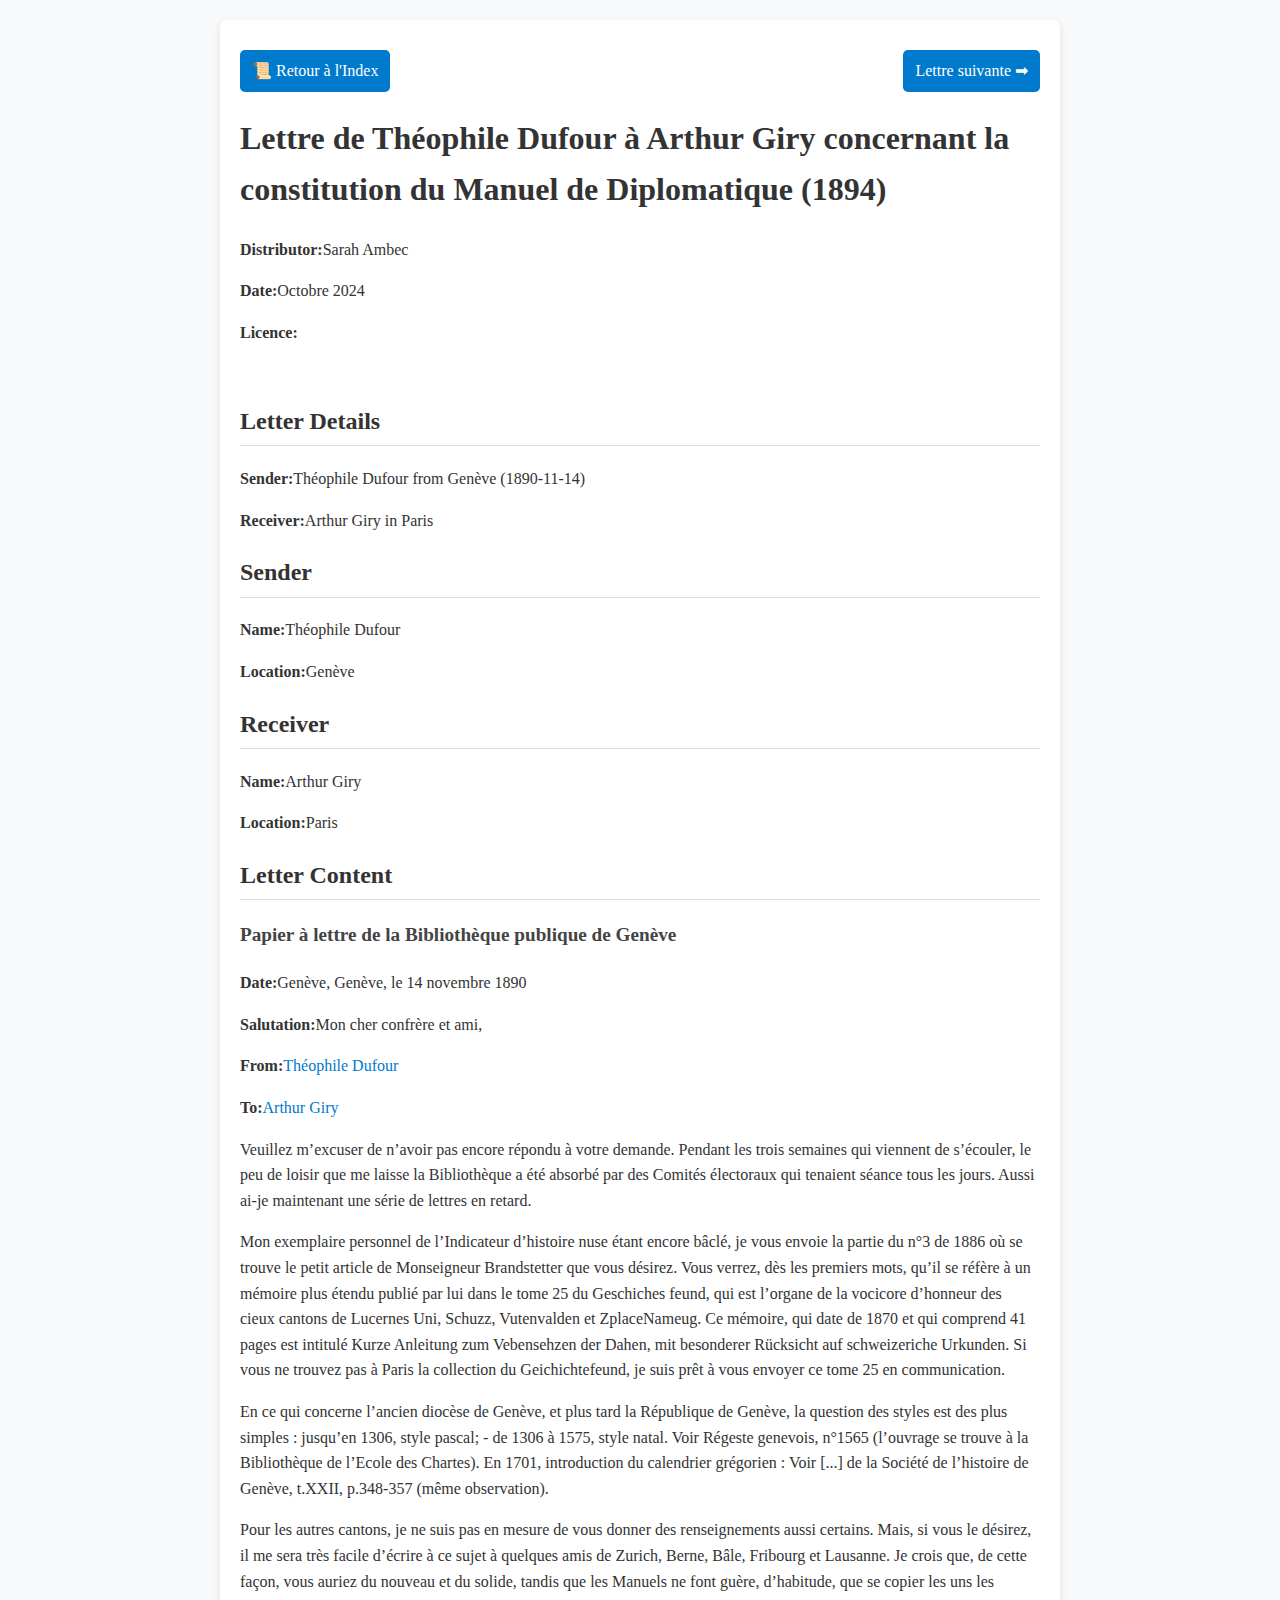
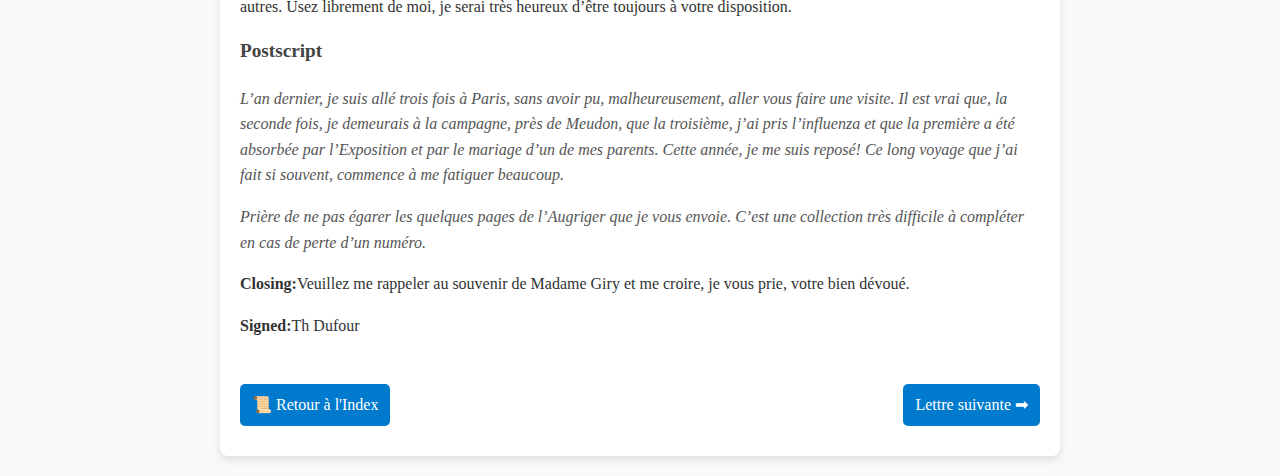
<file: XSLT-project/output/theophile_dufour.html>
<html xmlns:tei="http://www.tei-c.org/ns/1.0">
<head>
<title>Lettre de Th&#233;ophile Dufour &#224; Arthur Giry concernant la constitution du Manuel
                    de Diplomatique (1894)</title>
<link rel="stylesheet" type="text/css" href="../style.css">
</head>
<body><div class="container">
<nav class="top-nav"><a href="index.html">&#128220; Retour &#224; l'Index</a><a href="leon_dorez.html">Lettre suivante &#10145;</a></nav><header><h1>Lettre de Th&#233;ophile Dufour &#224; Arthur Giry concernant la constitution du Manuel
                    de Diplomatique (1894)</h1>
<p><strong>Distributor:</strong>Sarah Ambec</p>
<p><strong>Date:</strong>Octobre 2024</p>
<p><strong>Licence:</strong><a href=""></a></p></header><main><section><h2>Letter Details</h2>
<p><strong>Sender:</strong>Th&#233;ophile Dufour
                                from Gen&#232;ve
                                (1890-11-14)
                            </p>
<p><strong>Receiver:</strong>Arthur Giry
                                in Paris</p></section><section id="sender"><h2>Sender</h2>
<p><strong>Name:</strong>Th&#233;ophile Dufour</p>
<p><strong>Location:</strong>Gen&#232;ve</p></section><section id="receiver"><h2>Receiver</h2>
<p><strong>Name:</strong>Arthur Giry</p>
<p><strong>Location:</strong>Paris</p></section><section><h2>Letter Content</h2>
<h3> Papier &#224; lettre de la Biblioth&#232;que publique de Gen&#232;ve </h3>
<p><strong>Date:</strong>Gen&#232;ve, Gen&#232;ve, le 14 novembre 1890</p>
<p><strong>Salutation:</strong>Mon cher confr&#232;re et ami,</p>
<p><strong>From:</strong><a href="#sender">Th&#233;ophile Dufour</a></p>
<p><strong>To:</strong><a href="#receiver">Arthur Giry</a></p>
<div>
<p>Veuillez m&#8217;excuser de n&#8217;avoir pas encore r&#233;pondu &#224; votre demande. Pendant les trois
                semaines qui viennent de s&#8217;&#233;couler, le peu de loisir que me laisse la Biblioth&#232;que a
                &#233;t&#233; absorb&#233; par des Comit&#233;s &#233;lectoraux qui tenaient s&#233;ance tous les jours. Aussi
                ai-je maintenant une s&#233;rie de lettres en retard.</p>
<p>Mon exemplaire personnel de l&#8217;Indicateur d&#8217;histoire nuse &#233;tant encore
                b&#226;cl&#233;, je vous envoie la partie du n&#176;3 de 1886 o&#249; se trouve le petit article de
                Monseigneur Brandstetter que vous d&#233;sirez. Vous verrez, d&#232;s les premiers mots, qu&#8217;il
                se r&#233;f&#232;re &#224; un m&#233;moire plus &#233;tendu publi&#233; par lui dans le tome 25 du
                    Geschiches feund, qui est l&#8217;organe de la vocicore d&#8217;honneur des
                cieux cantons de Lucernes Uni, Schuzz, Vutenvalden et ZplaceNameug. Ce m&#233;moire, qui
                date de 1870 et qui comprend 41 pages est intitul&#233; Kurze Anleitung zum
                    Vebensehzen der Dahen, mit besonderer R&#252;cksicht auf schweizeriche
                    Urkunden. Si vous ne trouvez pas &#224; Paris la collection du
                    Geichichtefeund, je suis pr&#234;t &#224; vous envoyer ce tome 25 en
                communication.</p>
<p>En ce qui concerne l&#8217;ancien dioc&#232;se de Gen&#232;ve, et plus tard la R&#233;publique de Gen&#232;ve,
                la question des styles est des plus simples : jusqu&#8217;en 1306, style pascal; - de 1306
                &#224; 1575, style natal. Voir R&#233;geste genevois, n&#176;1565 (l&#8217;ouvrage se
                trouve &#224; la Biblioth&#232;que de l&#8217;Ecole des Chartes). En 1701, introduction du
                calendrier gr&#233;gorien : Voir [...] de la Soci&#233;t&#233; de l&#8217;histoire de Gen&#232;ve, t.XXII,
                p.348-357 (m&#234;me observation).</p>
<p>Pour les autres cantons, je ne suis pas en mesure de vous donner des renseignements
                aussi certains. Mais, si vous le d&#233;sirez, il me sera tr&#232;s facile d&#8217;&#233;crire &#224; ce sujet
                &#224; quelques amis de Zurich, Berne, B&#226;le, Fribourg et Lausanne. Je crois que, de cette
                fa&#231;on, vous auriez du nouveau et du solide, tandis que les Manuels ne font gu&#232;re,
                d&#8217;habitude, que se copier les uns les autres. Usez librement de moi, je serai tr&#232;s
                heureux d&#8217;&#234;tre toujours &#224; votre disposition.</p>
</div>
<h3>Postscript</h3>
<div>
<p class="postscript">L&#8217;an dernier, je suis all&#233; trois fois &#224; Paris, sans avoir pu, malheureusement,
                    aller vous faire une visite. Il est vrai que, la seconde fois, je demeurais &#224; la
                    campagne, pr&#232;s de Meudon, que la troisi&#232;me, j&#8217;ai pris l&#8217;influenza et que la
                    premi&#232;re a &#233;t&#233; absorb&#233;e par l&#8217;Exposition et par le mariage d&#8217;un de mes parents.
                    Cette ann&#233;e, je me suis repos&#233;! Ce long voyage que j&#8217;ai fait si souvent,
                    commence &#224; me fatiguer beaucoup.</p>
<p class="postscript">Pri&#232;re de ne pas &#233;garer les quelques pages de l&#8217;Augriger que je
                    vous envoie. C&#8217;est une collection tr&#232;s difficile &#224; compl&#233;ter en cas de perte
                    d&#8217;un num&#233;ro.</p>
</div>
<p><strong>Closing:</strong>Veuillez me rappeler au souvenir de Madame Giry et me croire, je vous prie,
                    votre bien d&#233;vou&#233;.</p>
<p><strong>Signed:</strong>Th Dufour</p></section></main><nav class="bottom-nav"><a href="index.html">&#128220; Retour &#224; l'Index</a><a href="leon_dorez.html">Lettre suivante &#10145;</a></nav>
</div></body>
</html>
</file>
<file: XSLT-project/style.css>
/* Base styling */
body {
    font-family: "Georgia", "Times New Roman", serif;
    line-height: 1.6;
    background-color: #f8f9fa;
    color: #333;
    margin: 0;
    padding: 0;
}

/* Layout */
.container {
    max-width: 800px;
    margin: 20px auto;
    padding: 20px;
    background: #fff;
    border-radius: 8px;
    box-shadow: 0 4px 8px rgba(0, 0, 0, 0.1);
}

/* Header */
.header {
    border-bottom: 2px solid #007acc;
    margin-bottom: 20px;
}

.header h1 {
    font-size: 2rem;
    color: #007acc;
}

.metadata p {
    font-size: 0.9rem;
    color: #555;
}

/* Section */
main {
    padding: 20px 0;
}

h2 {
    font-size: 1.5rem;
    margin-top: 20px;
    color: #333;
    border-bottom: 1px solid #ddd;
    padding-bottom: 5px;
}

h3 {
    font-size: 1.2rem;
    margin-top: 15px;
    color: #444;
}

/* Content styling */
.paragraph {
    margin-bottom: 15px;
}

.postscript {
    font-style: italic;
    color: #555;
}

a {
    color: #007acc;
    text-decoration: none;
}

a:hover {
    text-decoration: underline;
}

body {
    font-family: "Georgia", serif;
    background-color: #f8f9fa;
    color: #333;
    margin: 0;
    padding: 0;
}

.container {
    max-width: 800px;
    margin: 20px auto;
    padding: 20px;
    background: #fff;
    border-radius: 8px;
    box-shadow: 0 4px 8px rgba(0, 0, 0, 0.1);
}

nav {
    display: flex;
    justify-content: space-between;
    margin: 10px 0;
}

nav a {
    padding: 8px 12px;
    background: #007acc;
    color: white;
    text-decoration: none;
    border-radius: 5px;
}

nav a:hover {
    background: #005f99;
}
</file>
